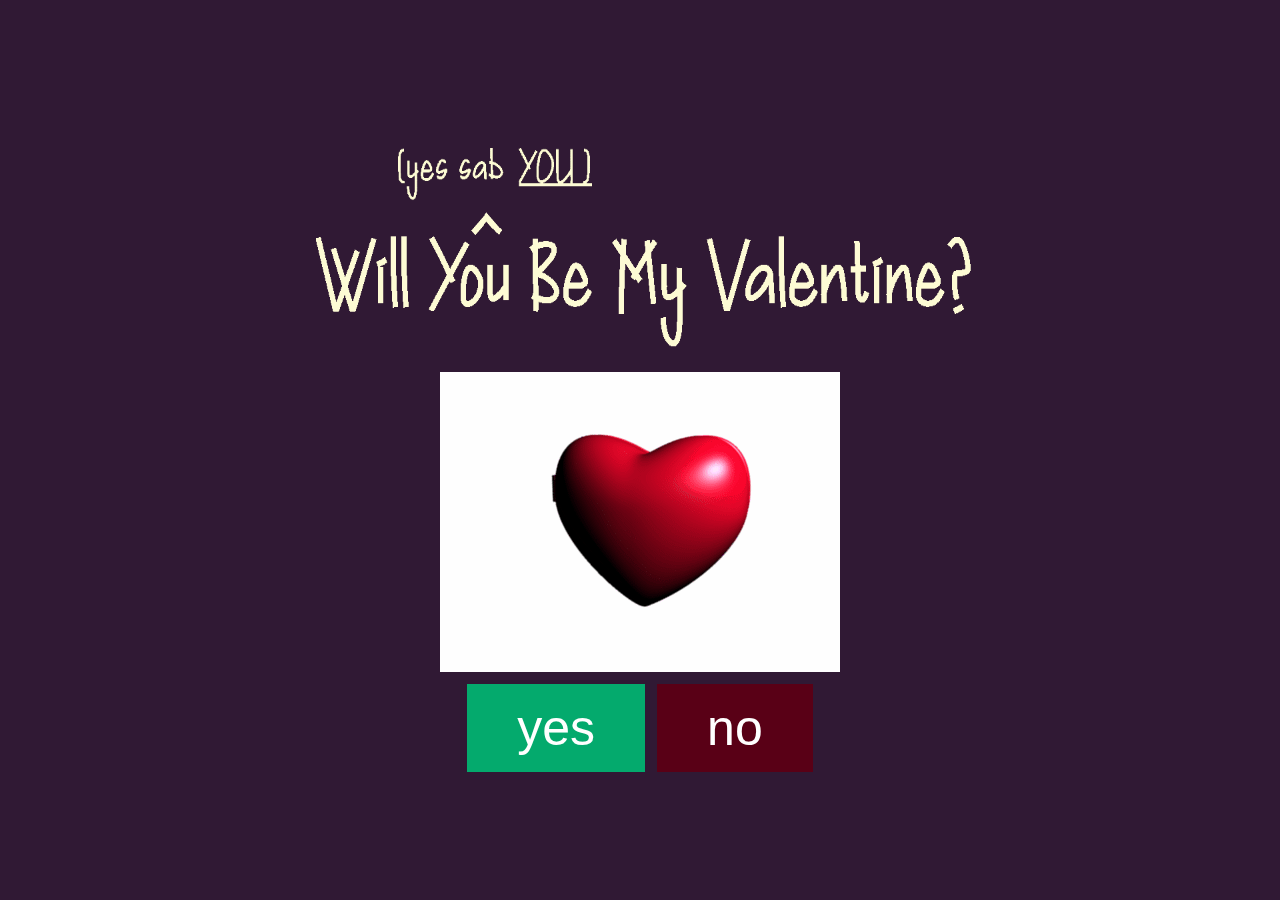
<file: index.html>
<!DOCTYPE html>
<html>
  <head>
    <script src="script.js"></script>
    <title>An Investigation into the Use of Machine Learning Algorithms for Predictive Analytics in E-Commerce</title>
    <link rel="stylesheet" href="css.css" />
  </head>
  <body>
	<audio autoplay>
  	<source src="glue.mp3" type="audio/mp3">
	</audio>
	
	<h1>
	<img src="choppas.png" style="width:800px;height:310px;">
	<br>
	<img src="gif.gif">
	<br>
	<button id="ybutton" class="ybutton" onclick="showNewPage(); changeTextY()">yes</button>
	<button id="nbutton" class="nbutton" onclick="changeText()">no</button>
	</h1>
		
	<div id="newPage" style="display: none;">
	<h1>
	<img id="marriages" src="marriage.png">
		 </h1>
	</div>
  </body>
</html>
</file>
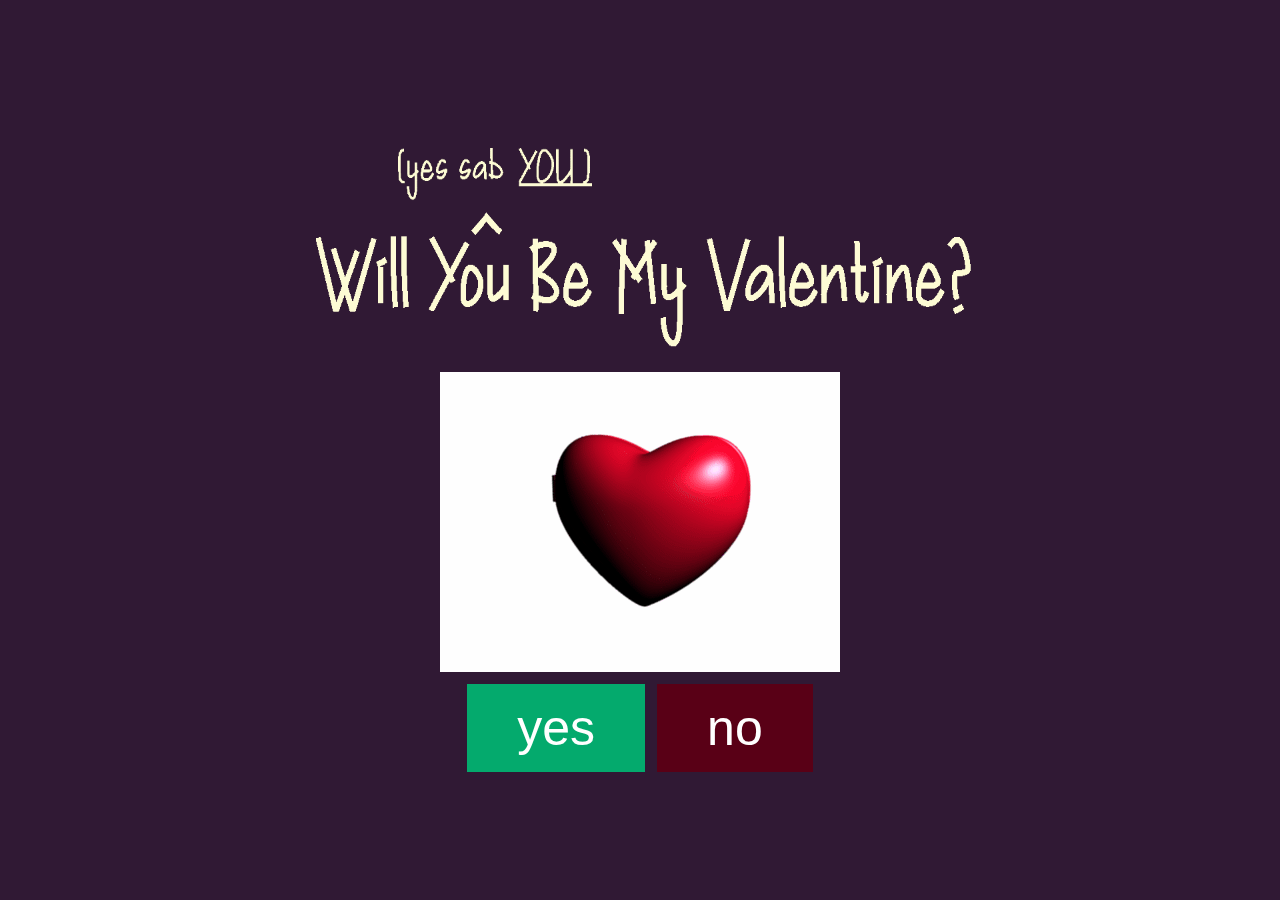
<file: html.html>
<!DOCTYPE html>
<html>
  <head>
    <script src="script.js"></script>
    <title>sagutin mo bby</title>
    <link rel="stylesheet" href="css.css" />
  </head>
  <body>
	<audio autoplay>
  	<source src="glue.mp3" type="audio/mp3">
	</audio>
	
	<h1>
	<img src="choppas.png" style="width:800px;height:310px;">
	<br>
	<img src="gif.gif">
	<br>
	<button id="ybutton" class="ybutton" onclick="showNewPage(); changeTextY()">yes</button>
	<button id="nbutton" class="nbutton" onclick="changeText()">no</button>
	</h1>
		
	<div id="newPage" style="display: none;">
	<h1>
	<img id="marriages" src="marriage.png">
		 </h1>
	</div>
  </body>
</html>
</file>
<file: css.css>
body{
  padding: 25px;
  background-color: #301934;
}
.ybutton {
  background-color: #04AA6D;
  border: none;
  color: white;
  padding: 15px 50px;
  text-align: center;
  text-decoration: none;
  display: inline-block;
  font-size: 50px;
  margin: 4px 2px;
  cursor: pointer;
}
.nbutton {
  background-color: #590016;
  border: none;
  color: white;
  padding: 15px 50px;
  text-align: center;
  text-decoration: none;
  display: inline-block;
  font-size: 50px;
  margin: 4px 2px;
  cursor: pointer;
}
h1 {
  color:	#FDFBD4;
  text-align: center;
}
.title {
	color: #FDFBD4;
}
</file>
